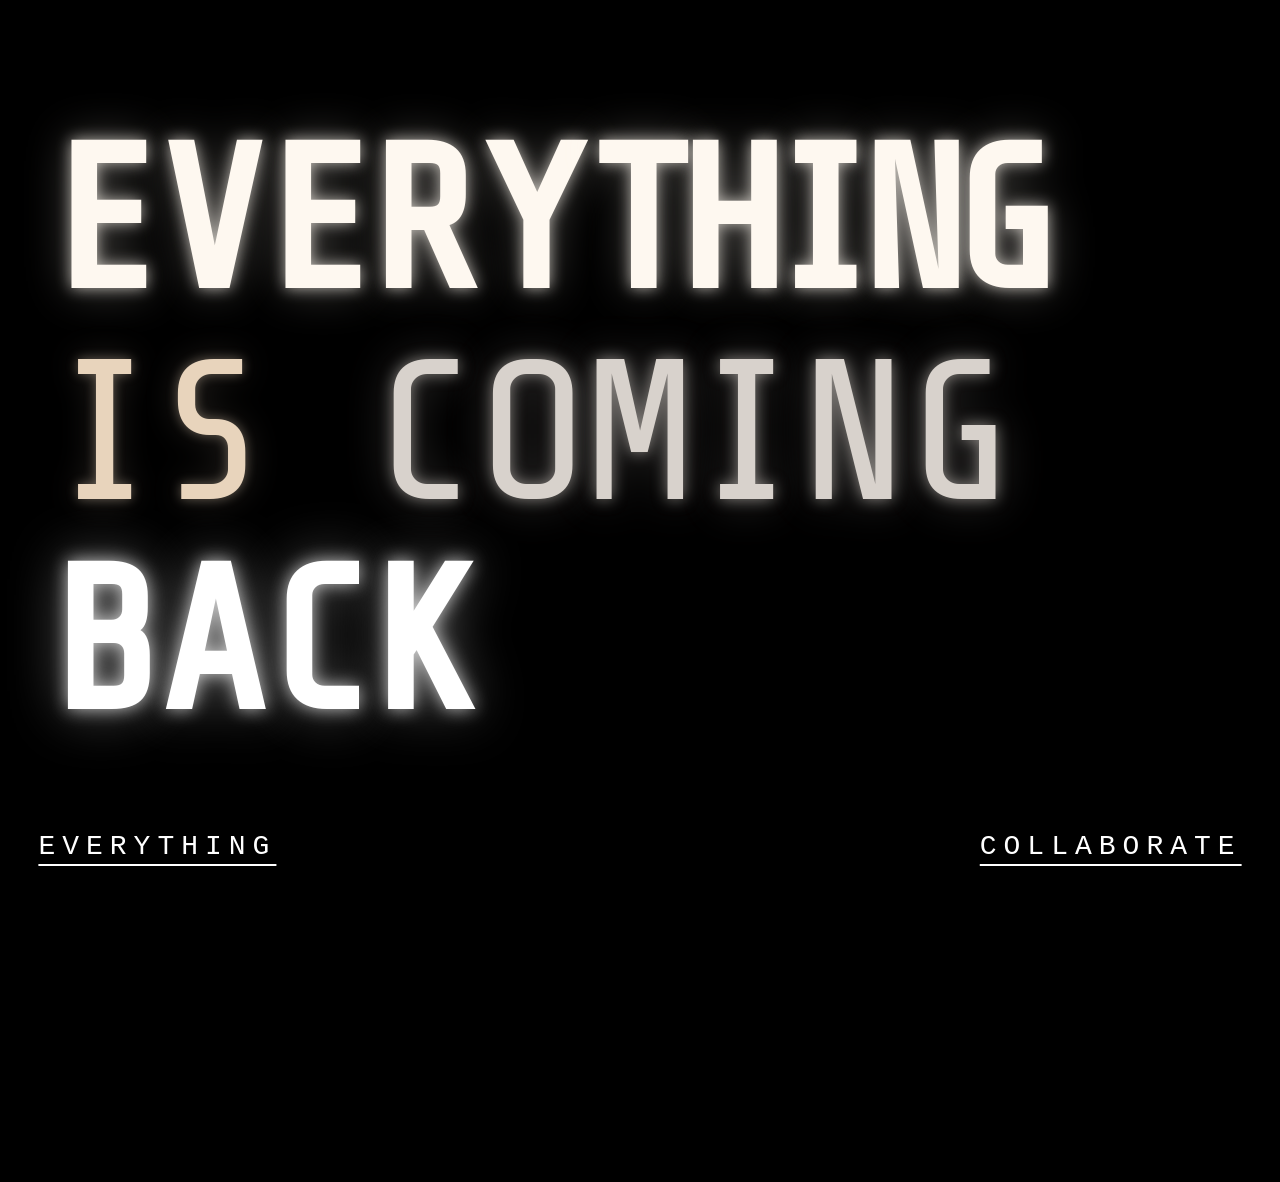
<file: index.html>
<!doctype html>
<html>
<head>
  <meta charset="utf-8">
  <meta name="viewport" content="width=device-width, initial-scale=1">
  <title>Everything Is Coming Back</title>
  <link rel="preconnect" href="https://fonts.googleapis.com">
  <link rel="preconnect" href="https://fonts.gstatic.com" crossorigin>
  <link href="https://fonts.googleapis.com/css2?family=Inter:wght@100..900&display=swap" rel="stylesheet">
  <link href="https://fonts.googleapis.com/css2?family=Share+Tech+Mono&display=swap" rel="stylesheet">
  <link rel="stylesheet" href="style.css">
</head>
<body>
  <main class="home">
    <h1>
      <span>EVERY</span><wbr><span>THING</span> <span>IS</span> <span>COMING</span> <span>BACK</span>
    </h1>

    <nav>
      <a href="everything/">EVERYTHING</a>
      <a href="collaborate.html">COLLABORATE</a>
    </nav>
  </main>
</body>
</html>
</file>
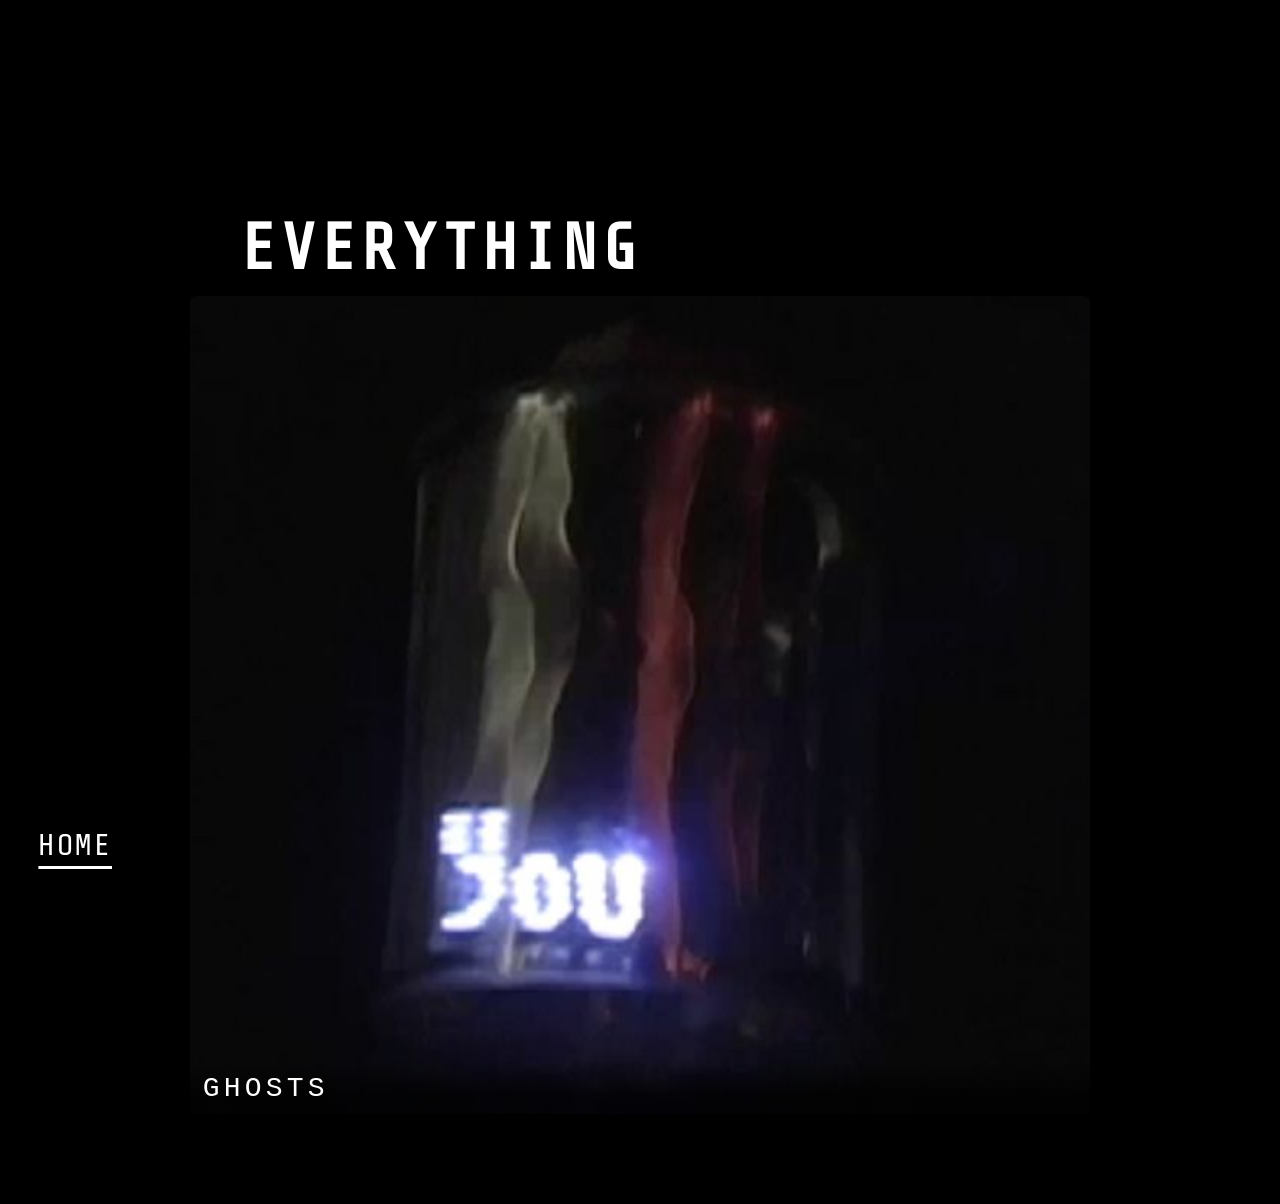
<file: everything/index.html>
<!doctype html>
<html>
<head>
  <meta charset="utf-8">
  <meta name="viewport" content="width=device-width, initial-scale=1">
  <title>Everything — Everything Is Coming Back</title>
  <link rel="preconnect" href="https://fonts.googleapis.com">
  <link rel="preconnect" href="https://fonts.gstatic.com" crossorigin>
  <link rel="stylesheet" href="../style.css">
  <link href="https://fonts.googleapis.com/css2?family=Inter:wght@100..900&display=swap" rel="stylesheet">
  <style>
    html, body {
      margin: 0;
      min-height: 100%;
      background: #000;
      color: #fff;
      font-family: "Inter", sans-serif;
    }

    .gallery {
      max-width: 900px;
      margin: 0 auto;
      padding: 12vh 6vw 10vh;
    }

    .gallery h1 {
      font-size: clamp(36px, 5vw, 64px);
      line-height: 1;
      margin: 0 0 1rem;
    }

    .gallery p {
      max-width: 70ch;
      color: #ccc;
      margin: 0 0 2rem;
      font-size: clamp(16px, 1.6vw, 22px);
      line-height: 1.8;
    }

    .artwork-list {
      list-style: none;
      padding: 0;
      margin: 0;
    }
    /* Artwork card styles moved to /style.css */

    nav {
      position: fixed;
      bottom: 3vw;
      left: 3vw;
      right: 3vw;
      display: flex;
      justify-content: space-between;
      z-index: 2;
    }

    nav a {
      color: #fff;
      text-decoration: underline;
      text-underline-offset: .35em;
      font-family: 'Share Tech Mono', monospace;
      font-size: clamp(22px, 6vw, 30px);
      letter-spacing: .08em;
      transition: color 0.2s;
    }

    nav a:hover {
      color: #ffee00;
    }
  </style>
</head>
<body>
  <main class="gallery">
    <h1>EVERYTHING</h1>
    <ul class="artwork-list">
      <li>
        <a class="art-card" href="./Ghosts/">
          <img src="./Ghosts/image-thumb.jpg" alt="Ghosts" loading="lazy">
          <span class="art-title">Ghosts</span>
        </a>
      </li>
    </ul>
  </main>

  <nav>
    <a href="../index.html">HOME</a>
    <span></span>
  </nav>
</body>
</html>
</file>
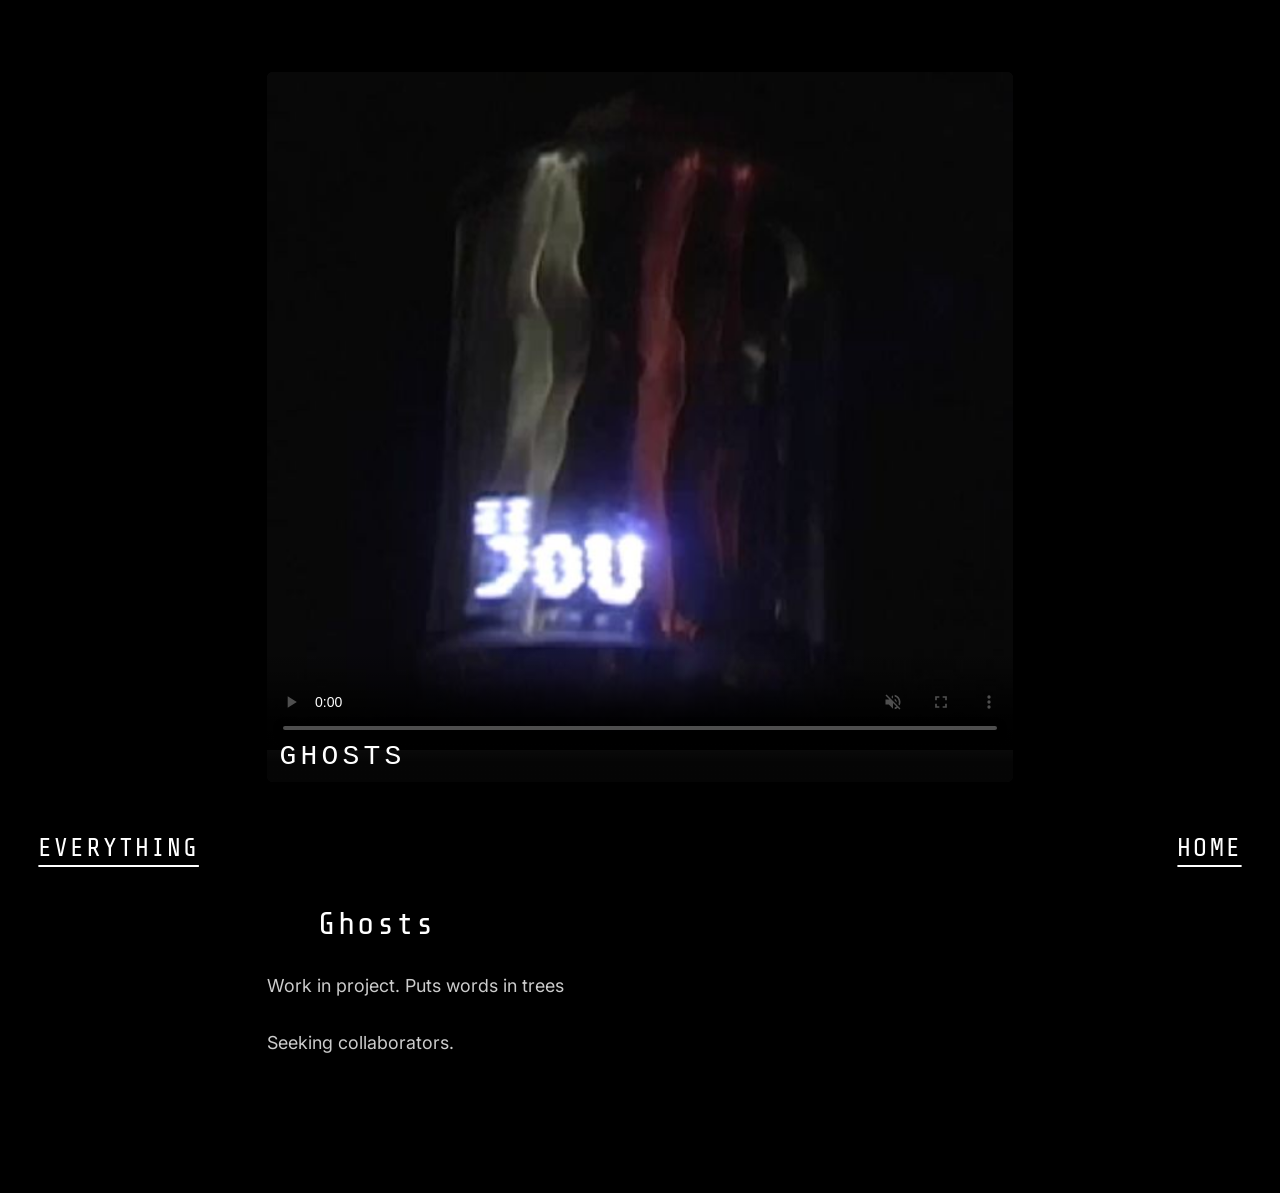
<file: everything/Ghosts/index.html>
<!doctype html>
<html>
<head>
  <meta charset="utf-8">
  <meta name="viewport" content="width=device-width, initial-scale=1">
  <title>Example Artwork — Everything Is Coming Back</title>
  <link rel="preconnect" href="https://fonts.googleapis.com">
  <link rel="preconnect" href="https://fonts.gstatic.com" crossorigin>
  <link rel="stylesheet" href="../../style.css">
  <link href="https://fonts.googleapis.com/css2?family=Inter:wght@100..900&display=swap" rel="stylesheet">
  <style>
    *, *::before, *::after { box-sizing: border-box; }

    html, body {
      margin: 0;
      background: #000;
      color: #fff;
      font-family: "Inter", sans-serif;
      min-height: 100%;
    }

    .artwork {
      max-width: 900px;
      margin: 0 auto;
      padding: 8vh 6vw 12vh;
    }

    .artwork img,
    .artwork video {
      width: 100%;
      display: block;
      margin-bottom: 2em;
    }

    /* Add more images by duplicating the img tag above */

    .artwork h1 {
      font-family: 'Share Tech Mono', monospace;
      font-size: clamp(18px, 2.5vw, 32px);
      font-weight: normal;
      letter-spacing: .08em;
      margin: 0 0 1em;
      color: #fff;
    }

    .artwork p {
      font-size: clamp(14px, 1.4vw, 20px);
      line-height: 1.7;
      color: #ccc;
      margin: 0 0 1.5em;
      max-width: 65ch;
    }

    nav {
      position: fixed;
      bottom: 3vw;
      left: 3vw;
      right: 3vw;
      display: flex;
      justify-content: space-between;
      z-index: 2;
    }

    nav a {
      color: #fff;
      text-decoration: underline;
      text-underline-offset: .35em;
      font-family: 'Share Tech Mono', monospace;
      font-size: clamp(18px, 2vw, 34px);
      letter-spacing: .08em;
      transition: color 0.2s;
    }

    nav a:hover {
      color: #ffee00;
    }
  </style>
</head>
<body>

  <div class="artwork">
    <div class="art-card">
      <video class="art-video" autoplay muted loop playsinline controls poster="image-thumb.jpg">
        <source src="4_Wind_Spinners.mp4" type="video/mp4">
        <source src="4_Wind_Spinners.mov" type="video/quicktime">
        <!-- Fallback shown only if the browser doesn't support <video> -->
        <img src="image.jpg" alt="Ghosts">
      </video>
      <!-- Plain image fallback for older browsers; hidden when video is playable -->
      <img class="video-fallback" src="image.jpg" alt="Ghosts">
      <span class="art-title">Ghosts</span>
    </div>
    <script>
      (function(){
        try {
          var v = document.querySelector('.art-card .art-video');
          var f = document.querySelector('.art-card .video-fallback');
          if (v && f) {
            // hide fallback when browser can probably play MP4 or QuickTime
            var canMp4 = v.canPlayType && v.canPlayType('video/mp4');
            var canMov = v.canPlayType && v.canPlayType('video/quicktime');
            if ((canMp4 === 'probably' || canMp4 === 'maybe') || (canMov === 'probably' || canMov === 'maybe')) f.style.display = 'none';
          }
        } catch (e) { /* ignore */ }
      })();
    </script>

    <h1 style="margin-top:1.25rem">Ghosts</h1>
    <p>Work in project.  Puts words in trees</p>
    <p>Seeking collaborators.</p>
  </div>

  <nav>
    <a href="../index.html">EVERYTHING</a>
    <a href="../../index.html">HOME</a>
  </nav>

</body>
</html>
</file>
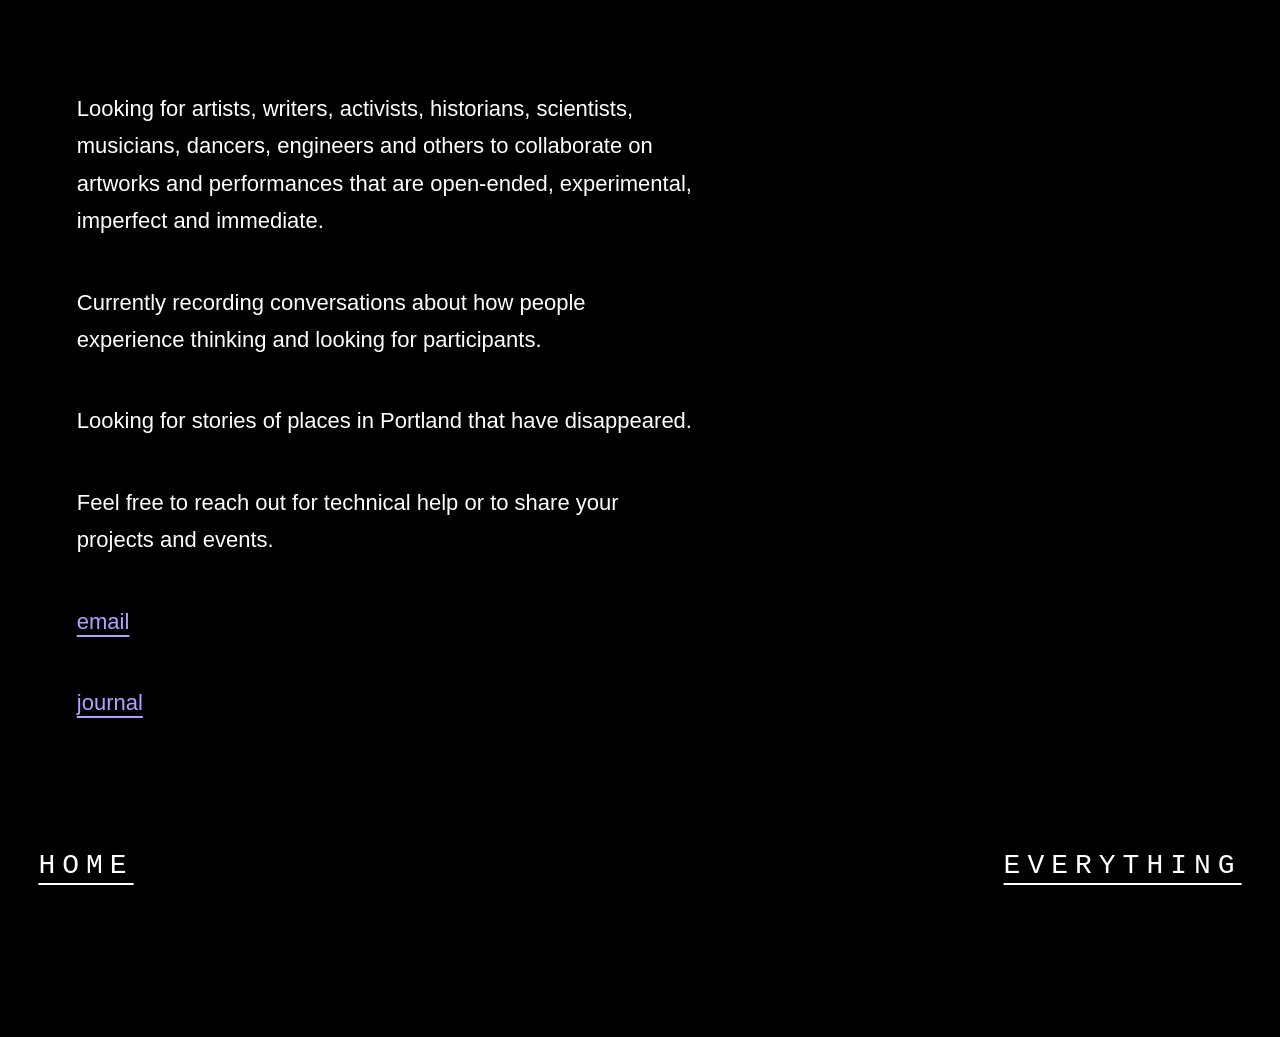
<file: collaborate.html>
<!doctype html>
<html>
<head>
  <meta charset="utf-8">
  <meta name="viewport" content="width=device-width, initial-scale=1">
  <title>Collaborate — Everything Is Coming Back</title>
  <link rel="stylesheet" href="style.css">
  <style>
    html, body {
      margin: 0;
      min-height: 100%;
      background: #000;
      color: #fff;
      font-family: "Inter", sans-serif;
      overflow: auto;
    }

    body {
      overflow-y: auto;
    }

    .home {
      min-height: 100vh;
      position: relative;
      padding-bottom: clamp(6rem, 12vw, 9rem);
      box-sizing: border-box;
    }

    .page {
      max-width: 620px;
      padding: 10vh 6vw clamp(6rem, 12vw, 8rem);
      color: #fff;
      font-family: "Inter", sans-serif;
      font-size: clamp(16px, 1.8vw, 22px);
      line-height: 1.7;
    }

    @media (max-width: 720px) {
      .home {
        padding-bottom: max(24vw, 20rem);
      }

      .page {
        max-width: none;
        padding: 8vh 5vw 22rem;
        font-size: clamp(30px, 7vw, 36px);
        line-height: 1.9;
      }

      nav {
        bottom: 4rem;
      }

      nav a {
        font-size: clamp(22px, 6vw, 30px);
      }
    }

    .page p {
      margin: 0 0 2em;
    }

    .page a {
      color: #b89fff;
      text-decoration: underline;
      text-underline-offset: .25em;
    }

    nav {
      position: fixed;
      bottom: 0;
      left: 0;
      right: 0;
      display: flex;
      justify-content: space-between;
      gap: 1rem;
      z-index: 2;
      padding: 0.8rem 3vw 1.2rem;
      background: #000;
      box-shadow: 0 0 0 100vmax #000;
      clip-path: inset(0 -100vmax);
    }
  </style>
</head>
<body>
  <main class="home">
    <div class="page">
      <p>Looking for artists, writers, activists, historians, scientists, musicians, dancers, engineers and others to collaborate on artworks and performances that are open-ended, experimental, imperfect and immediate.  </p>

      <p>Currently recording conversations about how people experience thinking and looking for participants.</p>

      <p>Looking for stories of places in Portland that have disappeared.</p>

      <p>Feel free to reach out for technical help or to share your projects and events.</p>

      <p><a href="mailto:everythingiscomingback@gmail.com">email</a></p>

      <p><a href="https://abigail-stiers.notion.site/abigail-stiers">journal</a></p>
    </div>

    <nav>
      <a href="index.html">HOME</a>
      <a href="everything.html">EVERYTHING</a>
    </nav>
  </main>
</body>
</html>
</file>
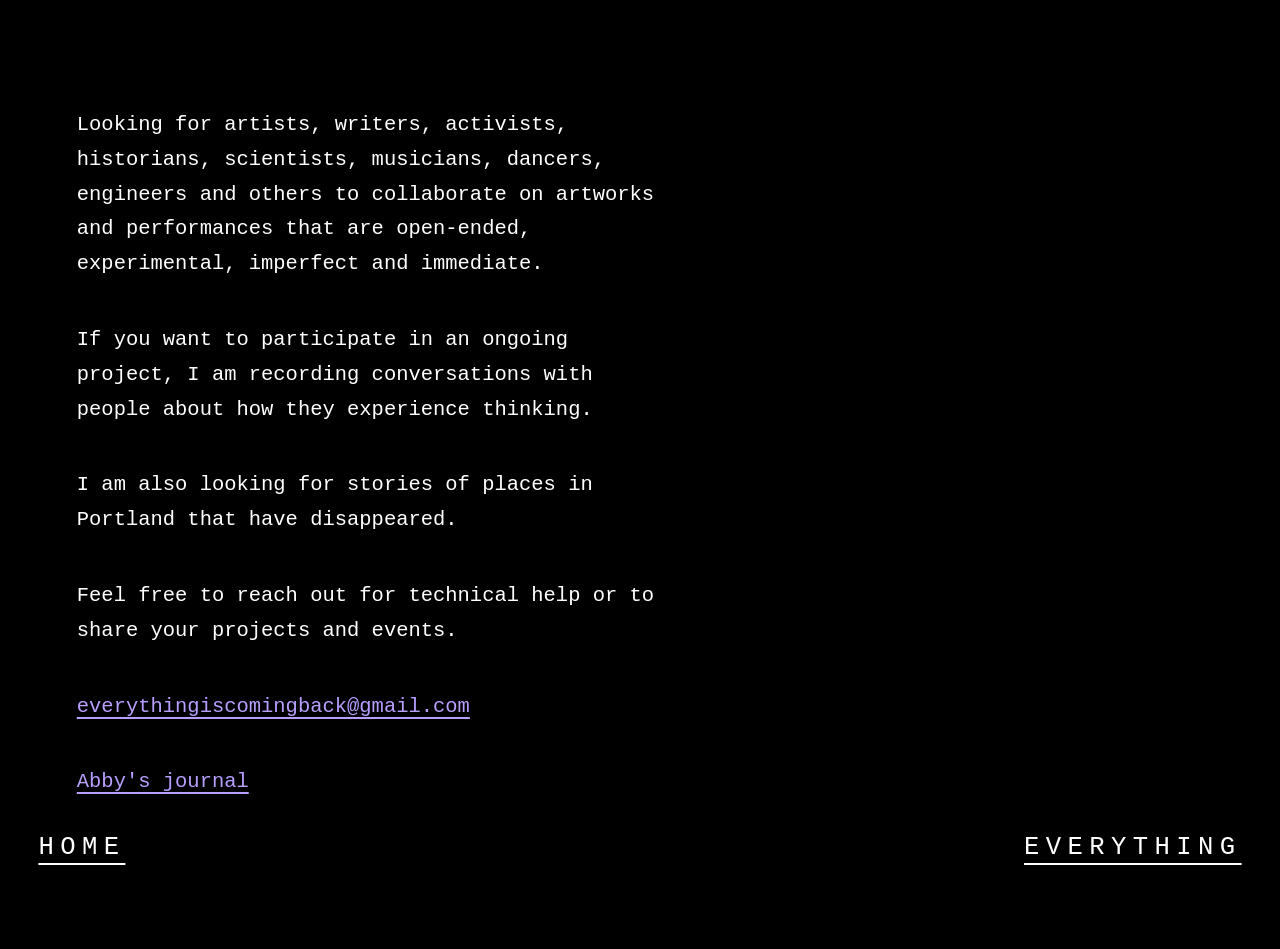
<file: everything-site/collaborate.html>
<!doctype html>
<html>
<head>
  <meta charset="utf-8">
  <title>Collaborate — Everything Is Coming Back</title>
  <link rel="stylesheet" href="style.css">
  <style>
    .page {
      max-width: 600px;
      padding: 12vh 6vw;
      color: #fff;
      font-family: monospace;
      font-size: clamp(15px, 1.6vw, 22px);
      line-height: 1.7;
    }

    .page p {
      margin: 0 0 2em;
    }

    .page a {
      color: #b89fff;
      text-decoration: underline;
      text-underline-offset: .25em;
    }
  </style>
</head>
<body>
  <main class="home">
    <div class="page">
      <p>Looking for artists, writers, activists, historians, scientists, musicians, dancers, engineers and others to collaborate on artworks and performances that are open-ended, experimental, imperfect and immediate.  </p>

      <p>If you want to participate in an ongoing project, I am recording conversations with people about how they experience thinking.</p>

      <p>I am also looking for stories of places in Portland that have disappeared.</p>

      <p>Feel free to reach out for technical help or to share your projects and events.</p>

      <p><a href="mailto:everythingiscomingback@gmail.com">everythingiscomingback@gmail.com</a></p>

      <p><a href="https://abigail-stiers.notion.site/abigail-stiers">Abby's journal</a></p>
    </div>

    <nav>
      <a href="index.html">HOME</a>
      <a href="everything.html">EVERYTHING</a>
    </nav>
  </main>
</body>
</html>
</file>
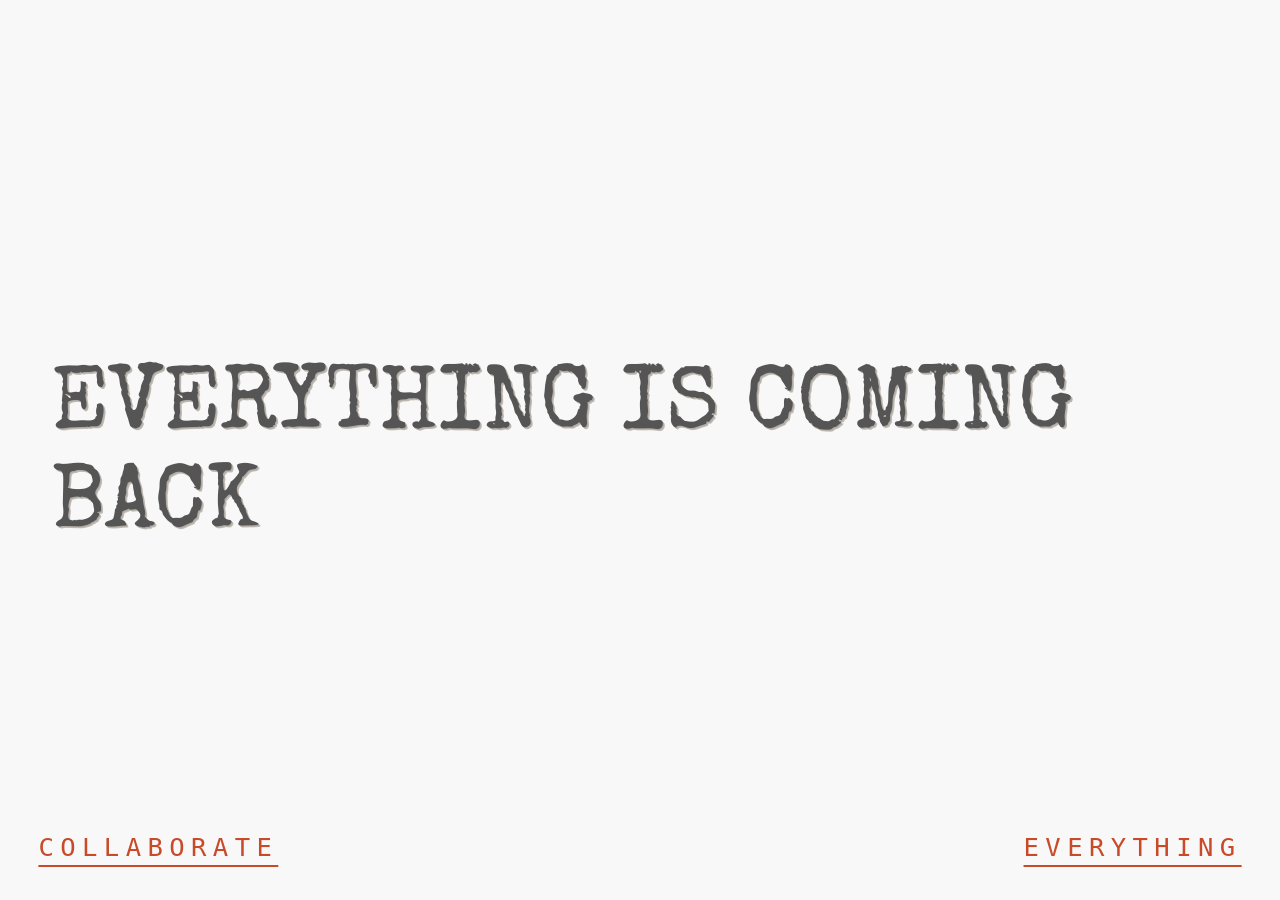
<file: everything-site/index-v2.html>
<!doctype html>
<html>
<head>
  <meta charset="utf-8">
  <title>Everything Is Coming Back</title>
  <link rel="preconnect" href="https://fonts.googleapis.com">
  <link rel="preconnect" href="https://fonts.gstatic.com" crossorigin>
  <link href="https://fonts.googleapis.com/css2?family=Special+Elite&display=swap" rel="stylesheet">
  <style>
    html, body {
      margin: 0;
      width: 100%;
      height: 100%;
      background: #f8f8f8;
      overflow: hidden;
    }

    .home {
      height: 100vh;
      width: 100vw;
      position: relative;
    }

    h1 {
      margin: 0;
      padding: 40vh 4vw 0;
      color: #555;
      font-family: "Special Elite", cursive;
      font-size: clamp(28px, min(7vw, 10vh), 120px);
      text-shadow:
        1px 1px 0 #b0aba4,
        2px 2px 0 #c0bbb4;
      font-weight: 400;
      line-height: 1.1;
      text-align: left;
    }

    .l {
      display: inline;
      opacity: 0;
      animation: appear 0.25s ease forwards;
      animation-delay: calc(var(--i) * 0.12s);
    }

    @keyframes appear {
      from { opacity: 0; }
      to   { opacity: 1; }
    }

    nav {
      position: fixed;
      bottom: 3vw;
      left: 3vw;
      right: 3vw;
      display: flex;
      justify-content: space-between;
      z-index: 2;
    }

    nav a {
      color: #c94a28;
      text-decoration: underline;
      text-underline-offset: .35em;
      font-family: monospace;
      font-size: clamp(18px, 2vw, 34px);
      letter-spacing: .25em;
      transition: color 0.2s;
    }

    nav a:hover {
      color: #888;
    }
  </style>
</head>
<body>
  <main class="home">
    <h1><span class="l" style="--i:1">E</span><span class="l" style="--i:2">V</span><span class="l" style="--i:3">E</span><span class="l" style="--i:4">R</span><span class="l" style="--i:5">Y</span><wbr><span class="l" style="--i:6">T</span><span class="l" style="--i:7">H</span><span class="l" style="--i:8">I</span><span class="l" style="--i:9">N</span><span class="l" style="--i:10">G</span> <span class="l" style="--i:11">I</span><span class="l" style="--i:12">S</span> <span class="l" style="--i:13">C</span><span class="l" style="--i:14">O</span><span class="l" style="--i:15">M</span><span class="l" style="--i:16">I</span><span class="l" style="--i:17">N</span><span class="l" style="--i:18">G</span> <span class="l" style="--i:19">B</span><span class="l" style="--i:20">A</span><span class="l" style="--i:21">C</span><span class="l" style="--i:22">K</span></h1>

    <nav>
      <a>COLLABORATE</a>
      <a href="/everything">EVERYTHING</a>
    </nav>
  </main>
</body>
</html>
</file>
<file: style.css>
@import url('https://fonts.googleapis.com/css2?family=Share+Tech+Mono&display=swap');

html, body {
  margin: 0;
  width: 100%;
  min-height: 100%;
  background: #000;
  overflow-x: hidden;
}

body {
  font-family: "Inter", sans-serif;
  overflow-y: auto;
}

.home {
  min-height: 100vh;
  width: 100vw;
  position: relative;
  background: #000;
  padding-bottom: max(22vw, 14rem);
}

h1 {
  margin: 0;
  padding: 12vh 4vw 0;
  color: #fff;
  font-family: "Inter", sans-serif;
  font-size: clamp(50px, min(22vw, 26vh), 360px);
  line-height: .9;
  text-align: left;
}

/* Homepage heading uses Share Tech Mono */
.home h1 { font-family: 'Share Tech Mono', monospace; letter-spacing: 0; word-spacing: -0.08em; }

.home h1 span:nth-child(3) { letter-spacing: -0.08em; }

/* Apply Share Tech Mono to display headings and navigation */
h1, h2, h3, nav a { font-family: 'Share Tech Mono', monospace; letter-spacing: .08em; }

h1 span { display: inline; }

h1 > span:nth-child(1) { font-size: .85em; font-weight: 700; color: #fef8f0;  text-shadow: 0 0 15px rgba(254,248,240,0.7), 0 0 45px rgba(254,248,240,0.3); opacity: 0; animation: w1 3s 0.8s 1 both; }
h1 > span:nth-child(3) { font-size: .85em; font-weight: 700; color: #fef8f0;  text-shadow: 0 0 15px rgba(254,248,240,0.7), 0 0 45px rgba(254,248,240,0.3); opacity: 0; animation: w2 3s 0.8s 1 both; }
h1 > span:nth-child(4) { font-size: .85em; font-weight: 300; color: #e8d4bc;  text-shadow: 0 0 12px rgba(232,212,188,0.4), 0 0 35px rgba(232,212,188,0.2); opacity: 0; animation: w3 3s 0.8s 1 both; }
h1 > span:nth-child(5) { font-size: .85em; font-weight: 500; color: #d8d2cc;  text-shadow: 0 0 15px rgba(216,210,204,0.6), 0 0 45px rgba(216,210,204,0.3); opacity: 0; animation: w4 3s 0.8s 1 both; }
h1 > span:nth-child(6) { font-size: .85em; font-weight: 800; color: #ffffff;  text-shadow: 0 0 18px rgba(255,255,255,0.75), 0 0 55px rgba(255,255,255,0.4); opacity: 0; animation: w5 3s 0.8s 1 both; }

@keyframes w1 { 0% { opacity: 0; } 1%, 100% { opacity: 1; } }
@keyframes w2 { 0%, 12%     { opacity: 0; } 13%, 100% { opacity: 1; } }
@keyframes w3 { 0%, 24%     { opacity: 0; } 25%, 100% { opacity: 1; } }
@keyframes w4 { 0%, 49%     { opacity: 0; } 50%, 100% { opacity: 1; } }
@keyframes w5 { 0%, 74%     { opacity: 0; } 75%, 100% { opacity: 1; } }

nav {
  position: fixed;
  bottom: 3vw;
  left: 3vw;
  right: 3vw;
  display: flex;
  justify-content: space-between;
  z-index: 2;
}

nav a {
  color: #fff;
  text-decoration: underline;
  text-underline-offset: .35em;
  font-family: monospace;
  font-size: clamp(28px, 2vw, 36px);
  letter-spacing: .25em;
  transition: color 0.2s;
}

@media (max-width: 720px) {
  nav a {
    font-size: clamp(22px, 6vw, 30px);
  }

  .home nav a {
    font-size: clamp(16px, 4.8vw, 24px);
  }
}

nav a:hover {
  color: #ffee00;
}

/* Artwork card styles (shared) */
.artwork-list {
  list-style: none;
  padding: 0;
  margin: 0;
  display: grid;
  grid-template-columns: repeat(auto-fit, minmax(220px, 1fr));
  gap: 1rem;
}

.artwork-list li { }

.art-card {
  display: block;
  position: relative;
  overflow: hidden;
  border-radius: 6px;
  background: #111;
  text-decoration: none;
  color: inherit;
}

.art-card img {
  width: 100%;
  height: auto;
  display: block;
}

.art-title {
  position: absolute;
  left: 0;
  right: 0;
  bottom: 0;
  padding: 0.6rem 0.8rem;
  background: linear-gradient(180deg, rgba(0,0,0,0) 0%, rgba(0,0,0,0.7) 60%);
  color: #fff;
  font-family: monospace;
  font-size: clamp(18px, 3.6vw, 28px);
  letter-spacing: .15em;
  text-transform: uppercase;
}

@media (max-width: 520px) {
  .art-title { font-size: clamp(16px, 4.6vw, 20px); padding: 0.5rem; }
}
</file>
<file: everything-site/style.css>
html, body {
  margin: 0;
  width: 100%;
  height: 100%;
  background: #000;
  overflow: hidden;
}

body {
  font-family: "Inter", sans-serif;
}

.home {
  height: 100vh;
  width: 100vw;
  position: relative;
  background: #000;
}

h1 {
  margin: 0;
  padding: 12vh 4vw 0;
  color: #fff;
  font-family: "Inter", sans-serif;
  font-size: clamp(50px, min(22vw, 26vh), 360px);
  line-height: .9;
  text-align: left;
}

h1 span { display: inline; }

h1 > span:nth-child(1) { font-size: .85em; font-weight: 700; color: #fef8f0;  text-shadow: 0 0 15px rgba(254,248,240,0.7), 0 0 45px rgba(254,248,240,0.3); opacity: 0; animation: w1 3s 0.8s 1 both; }
h1 > span:nth-child(3) { font-size: .85em; font-weight: 700; color: #fef8f0;  text-shadow: 0 0 15px rgba(254,248,240,0.7), 0 0 45px rgba(254,248,240,0.3); opacity: 0; animation: w2 3s 0.8s 1 both; }
h1 > span:nth-child(4) { font-size: .85em; font-weight: 300; color: #e8d4bc;  text-shadow: 0 0 12px rgba(232,212,188,0.4), 0 0 35px rgba(232,212,188,0.2); opacity: 0; animation: w3 3s 0.8s 1 both; }
h1 > span:nth-child(5) { font-size: .85em; font-weight: 500; color: #d8d2cc;  text-shadow: 0 0 15px rgba(216,210,204,0.6), 0 0 45px rgba(216,210,204,0.3); opacity: 0; animation: w4 3s 0.8s 1 both; }
h1 > span:nth-child(6) { font-size: .85em; font-weight: 800; color: #ffffff;  text-shadow: 0 0 18px rgba(255,255,255,0.75), 0 0 55px rgba(255,255,255,0.4); opacity: 0; animation: w5 3s 0.8s 1 both; }

@keyframes w1 { 0% { opacity: 0; } 1%, 100% { opacity: 1; } }
@keyframes w2 { 0%, 12%     { opacity: 0; } 13%, 100% { opacity: 1; } }
@keyframes w3 { 0%, 24%     { opacity: 0; } 25%, 100% { opacity: 1; } }
@keyframes w4 { 0%, 49%     { opacity: 0; } 50%, 100% { opacity: 1; } }
@keyframes w5 { 0%, 74%     { opacity: 0; } 75%, 100% { opacity: 1; } }

nav {
  position: fixed;
  bottom: 3vw;
  left: 3vw;
  right: 3vw;
  display: flex;
  justify-content: space-between;
  z-index: 2;
}

nav a {
  color: #fff;
  text-decoration: underline;
  text-underline-offset: .35em;
  font-family: monospace;
  font-size: clamp(18px, 2vw, 34px);
  letter-spacing: .25em;
  transition: color 0.2s;
}

nav a:hover {
  color: #ffee00;
}
</file>
